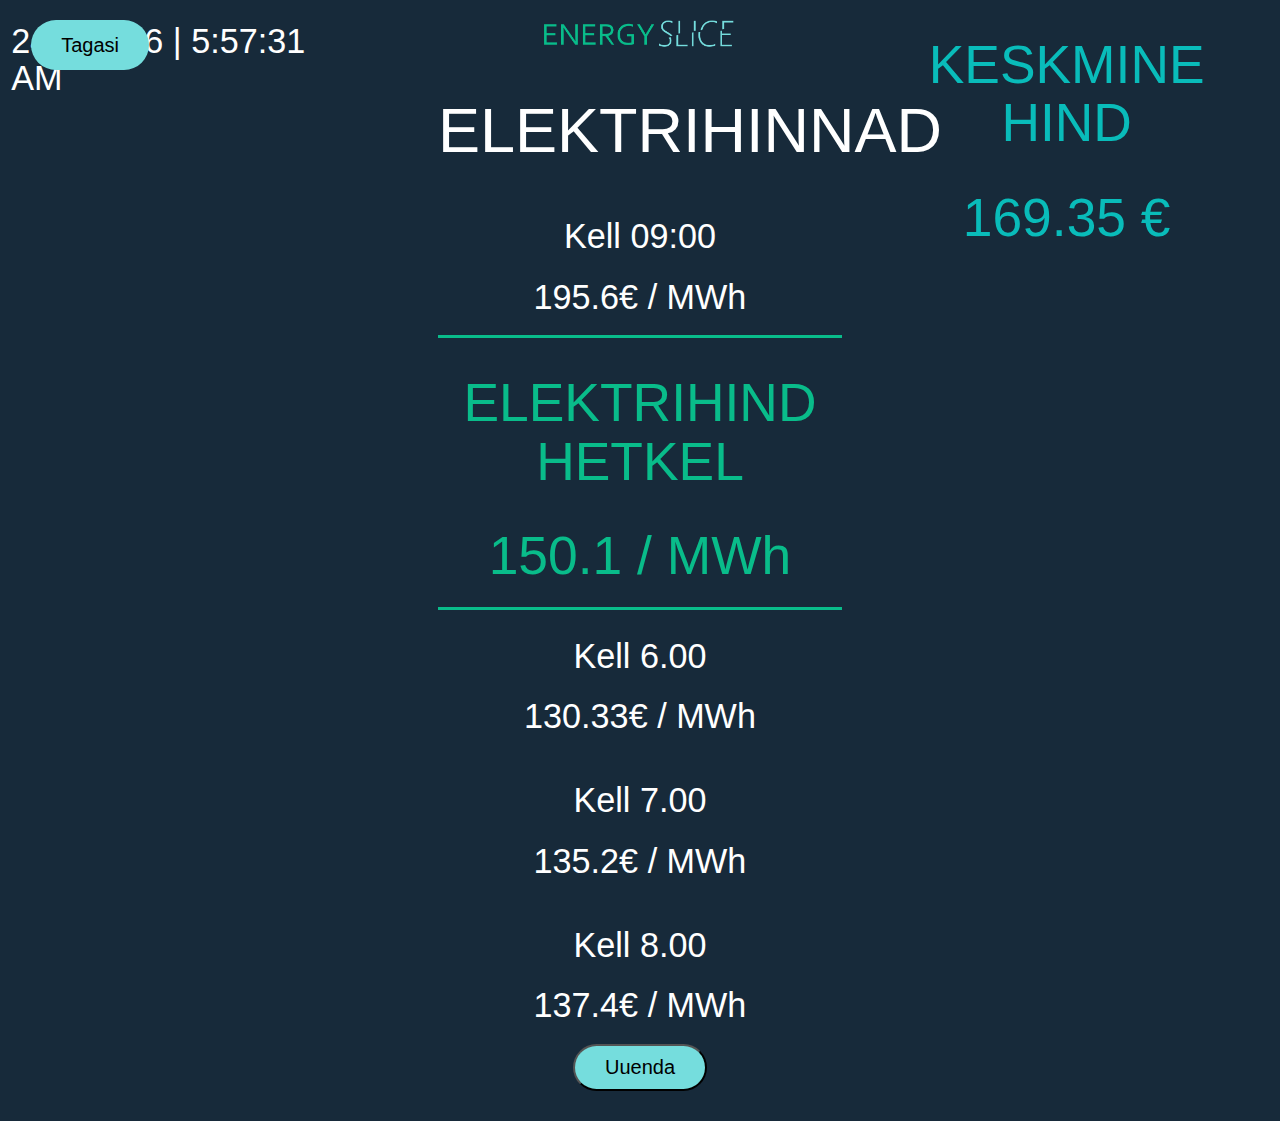
<file: hinnad.html>
<!DOCTYPE html>
<html lang="es">
    <head>
        <meta charset="UTF-8">
        <meta name="viewport" content="width=device-width, initial-scale=1.0">
        <meta name="theme-color" content="#b12ab4">
        <link rel="icon" href="disain/pics/favicon.png" sizes="any">
        <title>Hinnad</title>
        <link rel="stylesheet" href="disain/main.css">
        <link rel="stylesheet" href="disain/resolution.css">
        <link href="https://fonts.googleapis.com/icon?family=Material+Icons" rel="stylesheet">
        <link rel="stylesheet" href="https://cdnjs.cloudflare.com/ajax/libs/materialize/1.0.0/css/materialize.min.css">
    </head>
    <body>
        <div class="container left-align pg-text">
            
        </div>
        
        <div class="row pg-text">
            <div class="col s4 left-align">
                <!-- Show current date and time -->
                <h4 id="live-clock" class="kell"></h4>
                <a href="index.html" class="app-button back-btn">Tagasi</a>
            </div>
            <!-- Electricity stock prices -->
            <div class="col s4 center-align borsi-text">
                <img src="./disain/pics/logo.png" class="logo center-align logo-hind">
                <H1>ELEKTRIHINNAD</H1>
                <!-- Price one hour ago -->
                <div class="kell-hind">
                    <h4 id="current-time">Kell 09:00</h4>
                    <h4 id="last-price">195.6€ / MWh</h4>
                </div>
                <!-- Price now -->
                <div class="hind-odavam hind-praegu">
                    <h2>ELEKTRIHIND HETKEL</h2>
                    <h2 id="current-price">150.1 / MWh</h2>
                </div>
                <!-- Price in one hour -->
                <div class="kell-hind">
                    <h4 id="first-time-markin">Kell 11:00</h4>
                    <h4 id="next-price">130.33€ / MWh</h4>
                </div>
                <!-- Price in two hours -->
                <div class="kell-hind">
                    <h4 id="second-time-markin">Kell 12:00</h4>
                    <h4 id="next-next-price">135.2€ / MWh</h4>
                </div>
                <!-- Price in three hours -->
                <div class="kell-hind">
                    <h4 id="third-time-markin">Kell 13:00</h4>
                    <h4 id="next-next-next-price">137.4€ / MWh</h4>
                </div>
                <!-- Refresh prices button -->
                <button class="app-button" onclick="refresh_data()">Uuenda</button>
            </div>
            <div class="col s4 center-align keskmine-hind">
                <h2>KESKMINE HIND</h2>
                <h2 id="avg-price">169.35 €</h2>
            </div>
        </div>
    </body>
    <!-- Materialize -->
    <script src="https://cdnjs.cloudflare.com/ajax/libs/materialize/1.0.0/js/materialize.min.js"></script>
    <!-- Notification system SDK and initialization -->
    <script src="https://cdn.onesignal.com/sdks/OneSignalSDK.js" async=""></script>
    <script>
      window.OneSignal = window.OneSignal || [];
      OneSignal.push(function() {
        OneSignal.init({
          appId: "adacba74-9a39-441a-9c0a-952fbe336ec0",
        });
      });
    </script>
    <!-- JS loading -->
    <script src="src/extras.js"></script>
    <script src="src/classes/dataGetter.js"></script>
    <script src="src/app.js"></script>
</html>
</file>
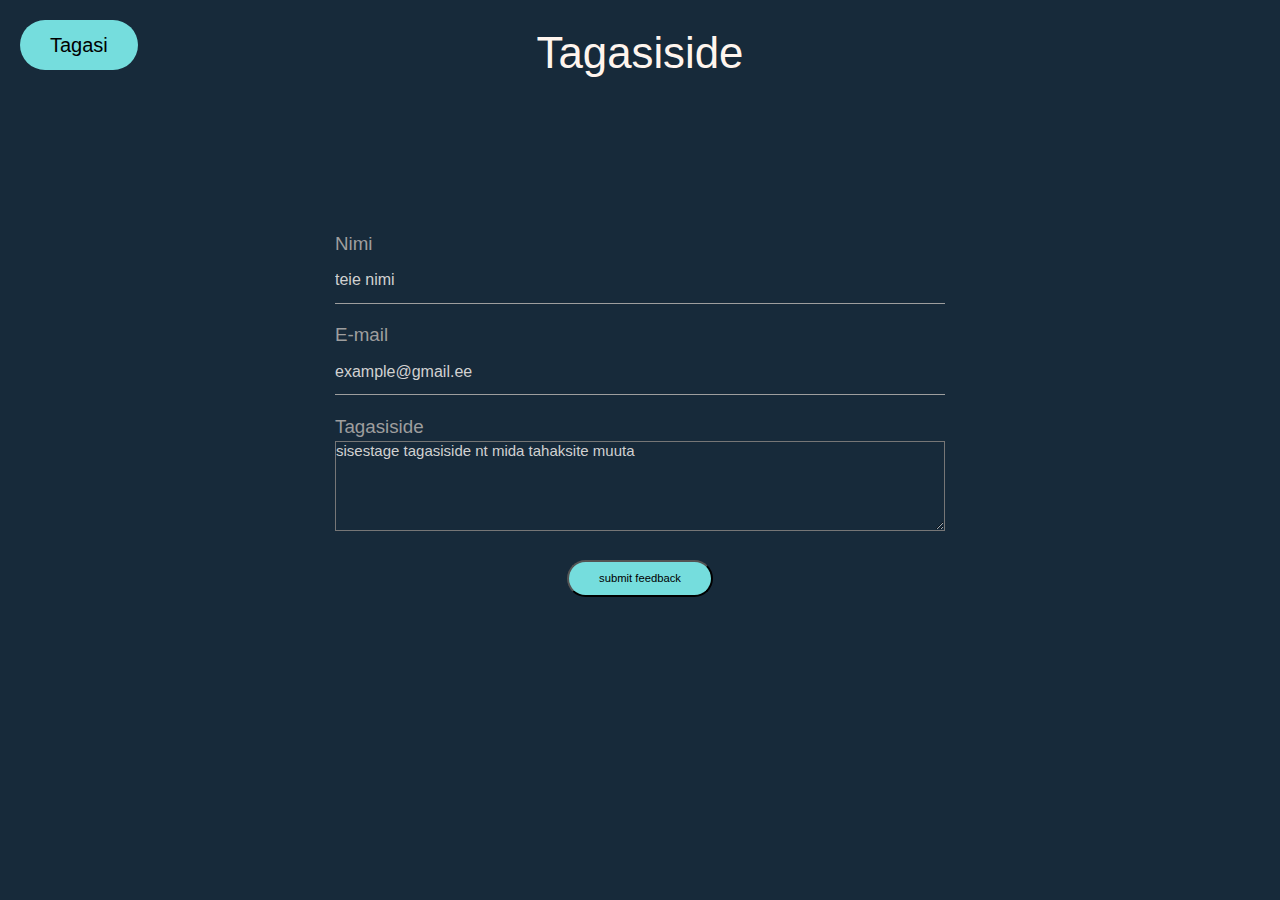
<file: tagasiside.html>
<!DOCTYPE html>
<html lang="es">
    <head>
        <meta charset="UTF-8">
        <meta name="viewport" content="width=device-width, initial-scale=1.0">
        <meta name="theme-color" content="#b12ab4">
        <link rel="icon" href="disain/pics/favicon.png" sizes="any">
        <title>feedback</title>
        <link rel="stylesheet" href="disain/main.css">
        <link rel="stylesheet" href="disain/resolution.css">
        <link href="https://fonts.googleapis.com/icon?family=Material+Icons" rel="stylesheet">
        <link rel="stylesheet" href="https://cdnjs.cloudflare.com/ajax/libs/materialize/1.0.0/css/materialize.min.css">
    </head>
    <body>
      <!-- feedback -->
      <a href="index.html" class="app-button back-btn">Tagasi</a>
      <h3 class="feedback-header">Tagasiside</h3>
      <div class="feedback-container">
        <form>
            <label class="l" >Nimi</label>
            <input type="text" placeholder="teie nimi">
            <br>
            <label class="l" >E-mail</label>
            <input type="text" placeholder="example@gmail.ee">
            <br>
            <label class="l" >Tagasiside</label>
            <textarea placeholder="sisestage tagasiside nt mida tahaksite muuta"></textarea>
        </form>
        <button class="app-button m mu">submit feedback</button>
      </div>
    </body>
    <!-- Materialize -->
    <script src="https://cdnjs.cloudflare.com/ajax/libs/materialize/1.0.0/js/materialize.min.js"></script>
    <!-- Notification system SDK and initialization -->
    <script src="https://cdn.onesignal.com/sdks/OneSignalSDK.js" async=""></script>
    
    <script>
      window.OneSignal = window.OneSignal || [];
      OneSignal.push(function() {
        OneSignal.init({
          appId: "adacba74-9a39-441a-9c0a-952fbe336ec0",
        });
      });
    </script>
</html>
</file>
<file: disain/main.css>
* {
    margin: 0;
    padding:0;
}

:root {
    --primary-color: #172A3A;
    --secondary-color: #09BC8A;
    --tertiary-color: #09bcba;
    --fail: #ff9494;
    --button-color: #75DDDD;
}

body {
    background-color: var(--primary-color);
    max-height: 100vh;
    animation: fadeInAnimation ease 2s;
    animation-iteration-count: 0.5;
    animation-fill-mode: forwards;
}

/* BACKGROUND IMAGE */
.back-img {
    position: absolute;
    max-height: 100vh;
    left: -150px;
    top: 0%;
    clip-path: polygon(0 0, 18% 0, 100% 100%, 0% 100%);
    -webkit-clip-path: polygon(0 0, 18% 0, 100% 100%, 0% 100%);
    opacity: 60%;
}

.kell {
    color: white;
    font-weight: lighter;
    margin-right: 2em;
}

.pg-text {
    color: var(--secondary-color);
    font-weight: lighter;
}

/* LOGO STYLING */
.logo {
    margin-top: 20px;
    max-width: 15vw;
    align-self: center;
}

.logo-hind {
    margin-top: -10px;
}

/* SLOGANS */
.slogan {
    margin-top: 180px;
    margin-bottom: 50px;
    
}

.slogan h1 {
    display: inline;
    overflow: hidden;
    white-space: nowrap;
    font-weight: lighter !important;
}

/* PRICING STYLING */
.borsi-text {
    margin-top: 30px;
}

.borsi-text h1, h4 {
    color: #fff;
    font-weight: lighter;
}

.hind-kallim {
    color: var(--fail);
}

.hind-odavam {
    color: var(--secondary-color);
}

.hind-praegu {
    border-style: solid hidden;
}

.kell-hind {
    padding: 5px;
}

.device-text {
    display: block;
    margin-top: 30px;
}

.app-button {
    background-color: var(--button-color);
    color: #000;
    padding: 10px 30px;
    border-radius: 30px;
    font-weight: 400;
    font-size: 20px;
    display: inline-block;
    margin-bottom: 30px;
}
.app-button:hover{
    background-color: var(--tertiary-color);
    transition: 0.25s;
}

.acs-button {
    position: absolute;
    bottom: 0%;
    right: 0%;
    margin: 1rem 1rem;
    border-radius: 50%;
    background-color: var(--button-color);
    color: var(--primary-color);
}

.back-btn {
	position: absolute;
    top: 20px;
    margin-left: 1em;
}

.underline {
    text-decoration: underline;
    text-decoration-thickness: 3px;
}

/* AVG PRICE*/
.keskmine-hind {
    color: var(--tertiary-color);
}

/* DEVICE STYLING */
.seadmed {
    display: float;
}

.seadme-pilt {
    height: 150px;
    width: 150px;
    background-color: #bbb;
    border-radius: 50%;
    display: inline-block;
    box-shadow: inset 4px 3px 8px 1px #969696;
  }
  .seadme-pilt:hover {
    
    background-color: var(--fail);
    box-shadow: inset 4px 3px 8px 1px var(--fail);
  }

.seadme-text {
    color:white;
    font-size: 30px;
}
.kulu{
    color:var(--fail);
}

.number-input{
    background-color: white;
    color: white;
}

.small-text{
font-size: medium;
margin:0;
}

/* SIZING */
.xl {
    font-size: 150%;
}

.l {
    font-size: 125%;
}

.m {
    font-size: 75%;
}

.s {
    font-size: 50%;
}
/* SIZING */

/* Feedback */
.feedback-container{
    margin: auto auto;
    padding: 1em;
    margin-top: 10%;
    width: 50%;
    text-align: center;
    color: white;
}

.feedback-header {
    text-align: center;
    color: seashell;
}

.feedback-container label{
    margin-top: 0.5em;
    float: left;
}

.feedback-container input {
    color: white;
}

.feedback-container textarea {
    height: 6em;
    color: white;
}

.mu {
    margin: 0;
    margin-top: 2em;
}

.submit-feedback {
    background-color: "#412abc";
}

.animate {
    
    animation: typing 0.5s steps(40, end);
    
    
}

/* Animations */
@keyframes typing {
    from { width: 70% }
    to { width: 100% }
  }
  @keyframes fadeInAnimation {
    0% {
        opacity: 0;
    }
    100% {
        opacity: 1;
     }
}
</file>
<file: disain/resolution.css>
/* When screen is smaller than 1400px */
@media only screen and  (max-width: 1400px) {
    .slogan {
        margin-right: 10%;
        margin-left: 10%;
    }
}
/* When screen is smaller than 1000px */
@media only screen and  (max-width: 1100px) {
    .slogan {
        margin-right: 10%;
        margin-left: 10%;
        margin-top: 10px;
    }
    h1 {
        font-size: 40px !important;
    }
    
    .logo{
        max-width: 30vw;
    }
    .kell-hind{
        font-size: 20px !important;
    }
    
}
/* When screen is smaller than 600px */
@media only screen and  (max-width: 600px) {
   
    .back-img{
        opacity: 0;
    }
    

    .logo{
        max-width: 50vw;
    }
   
}
</file>
